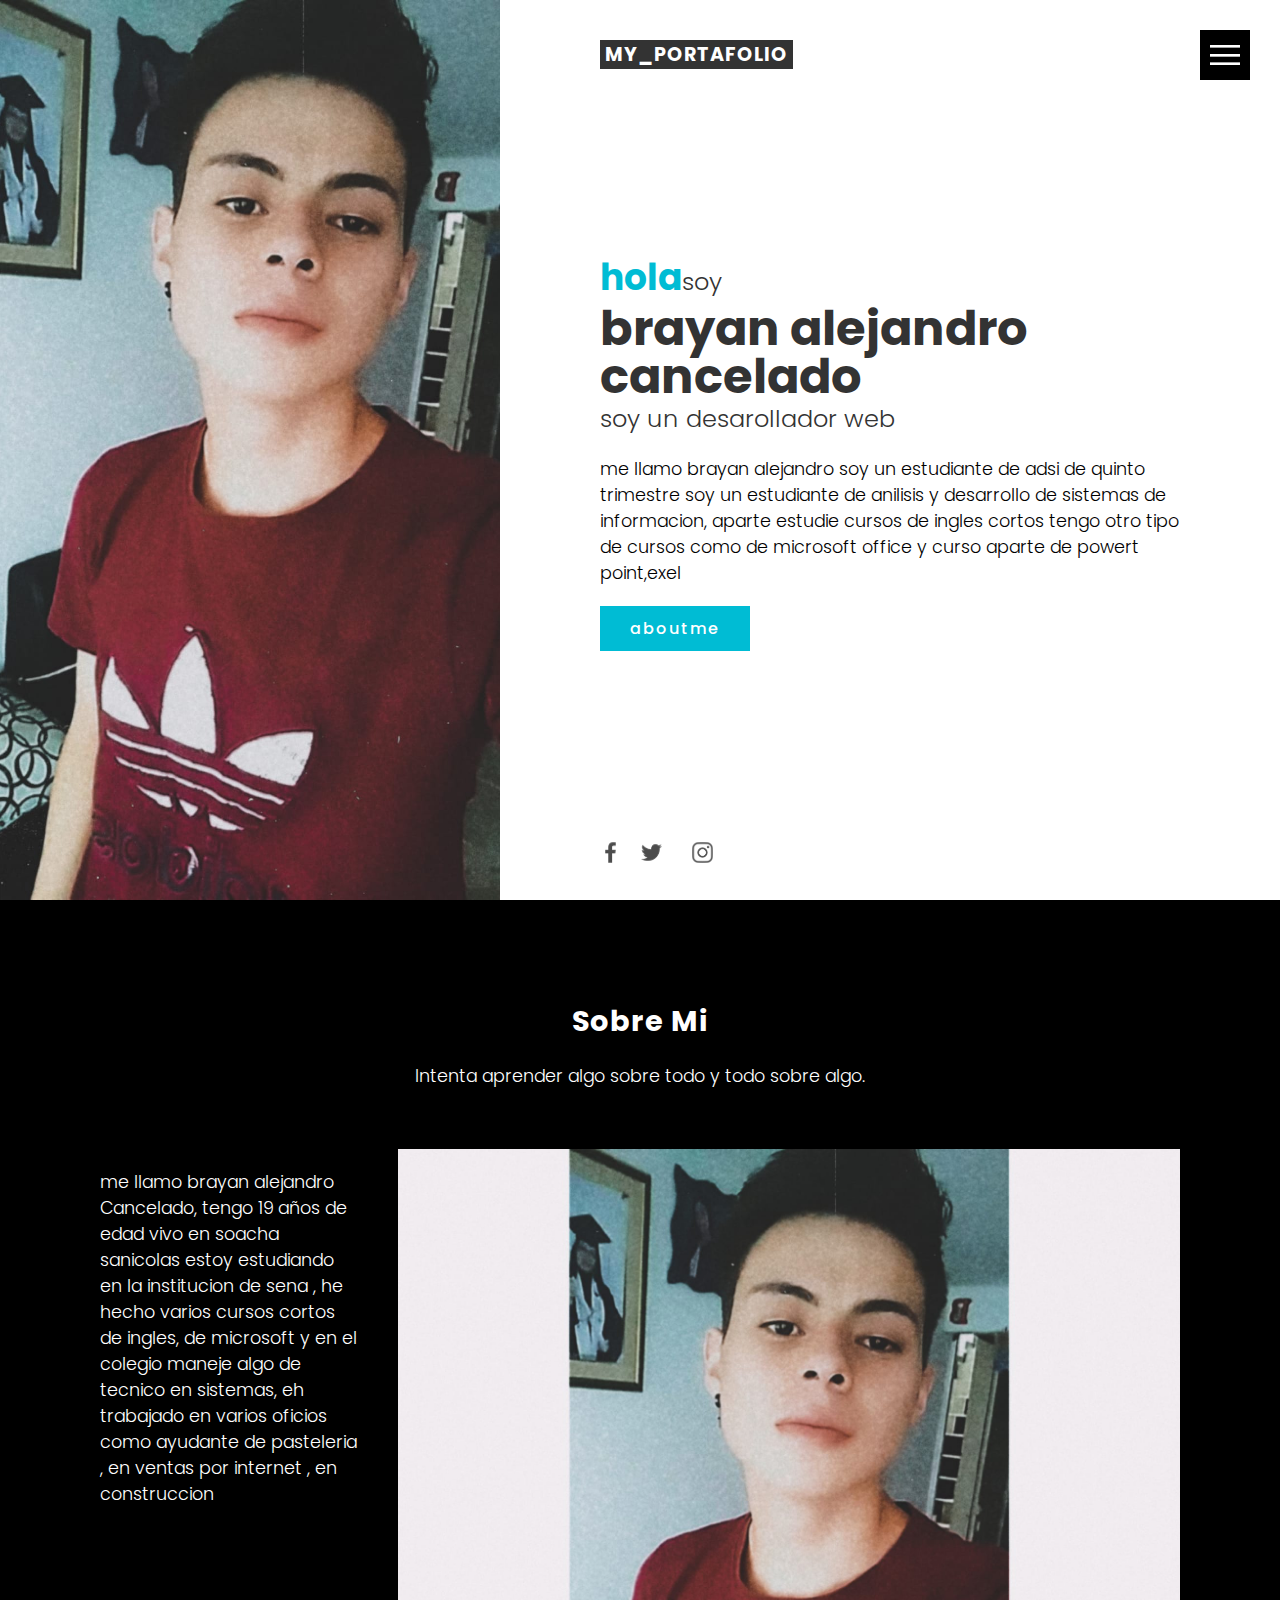
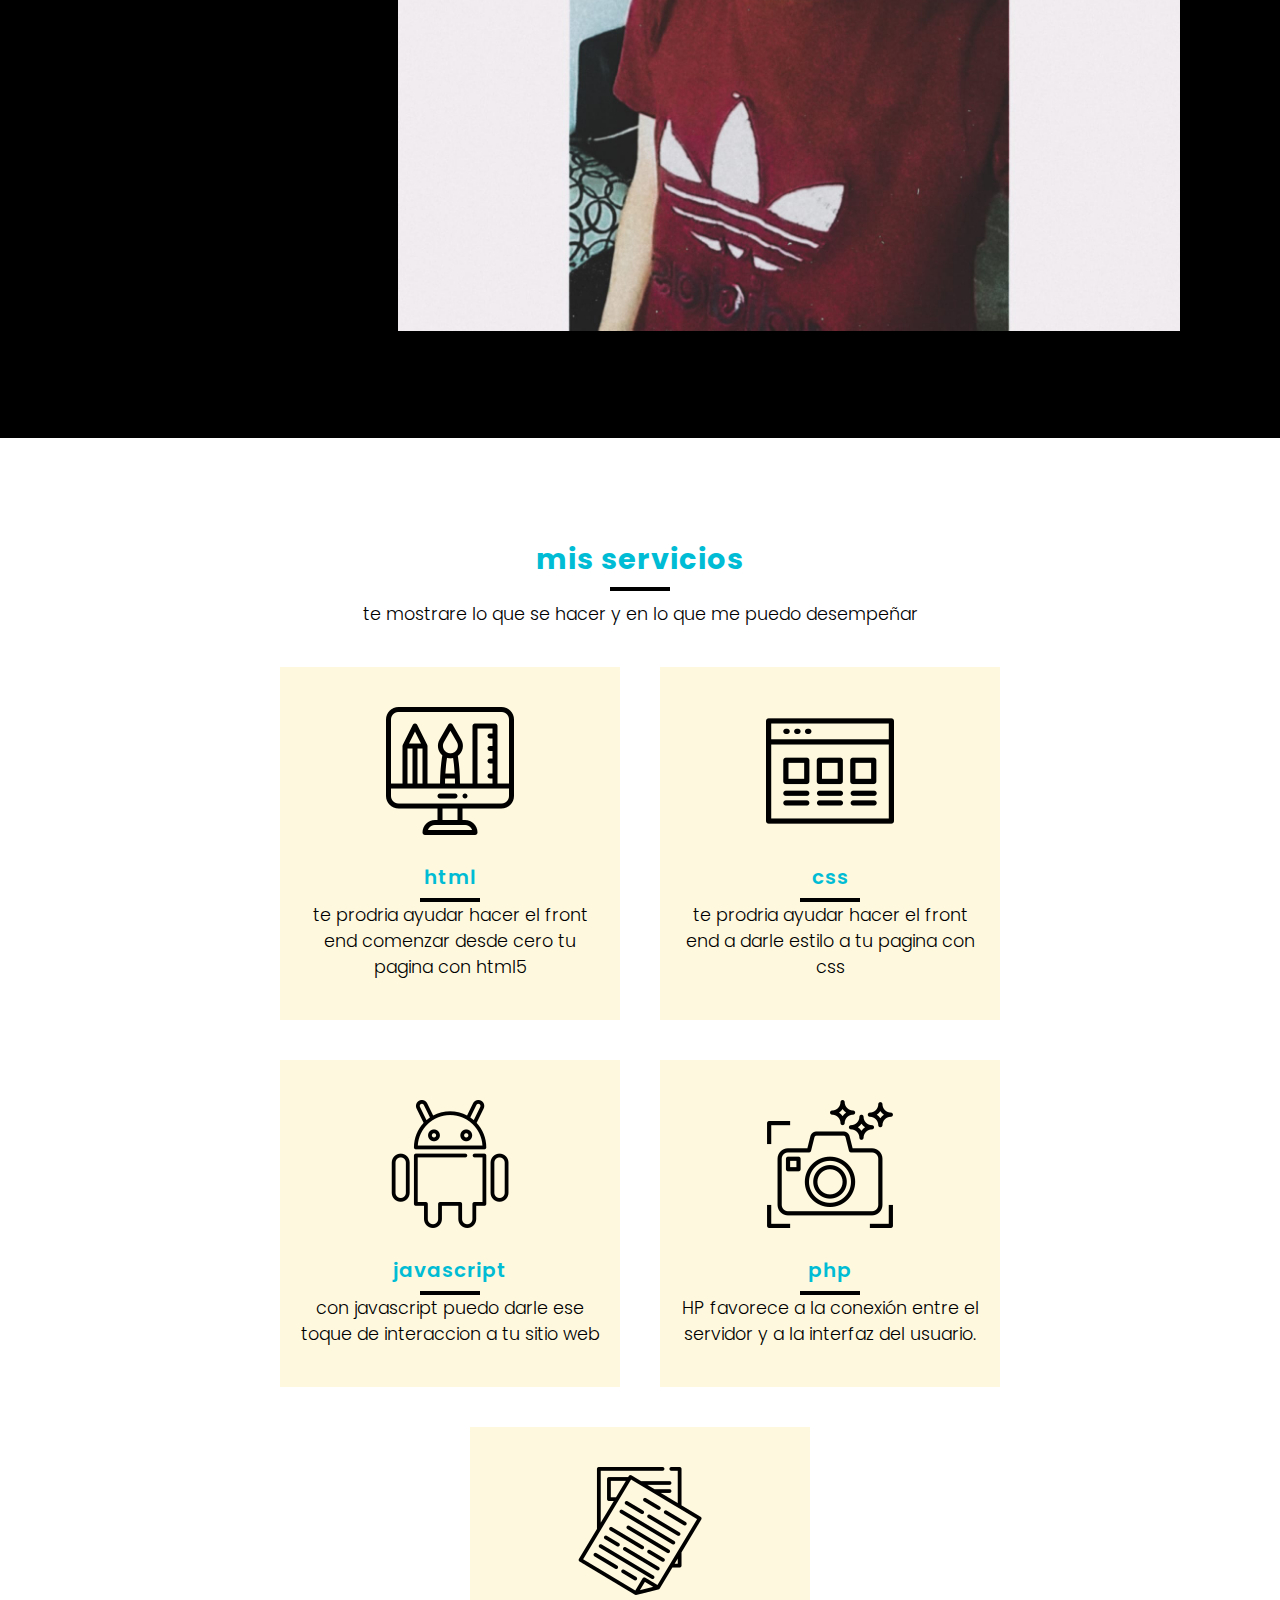
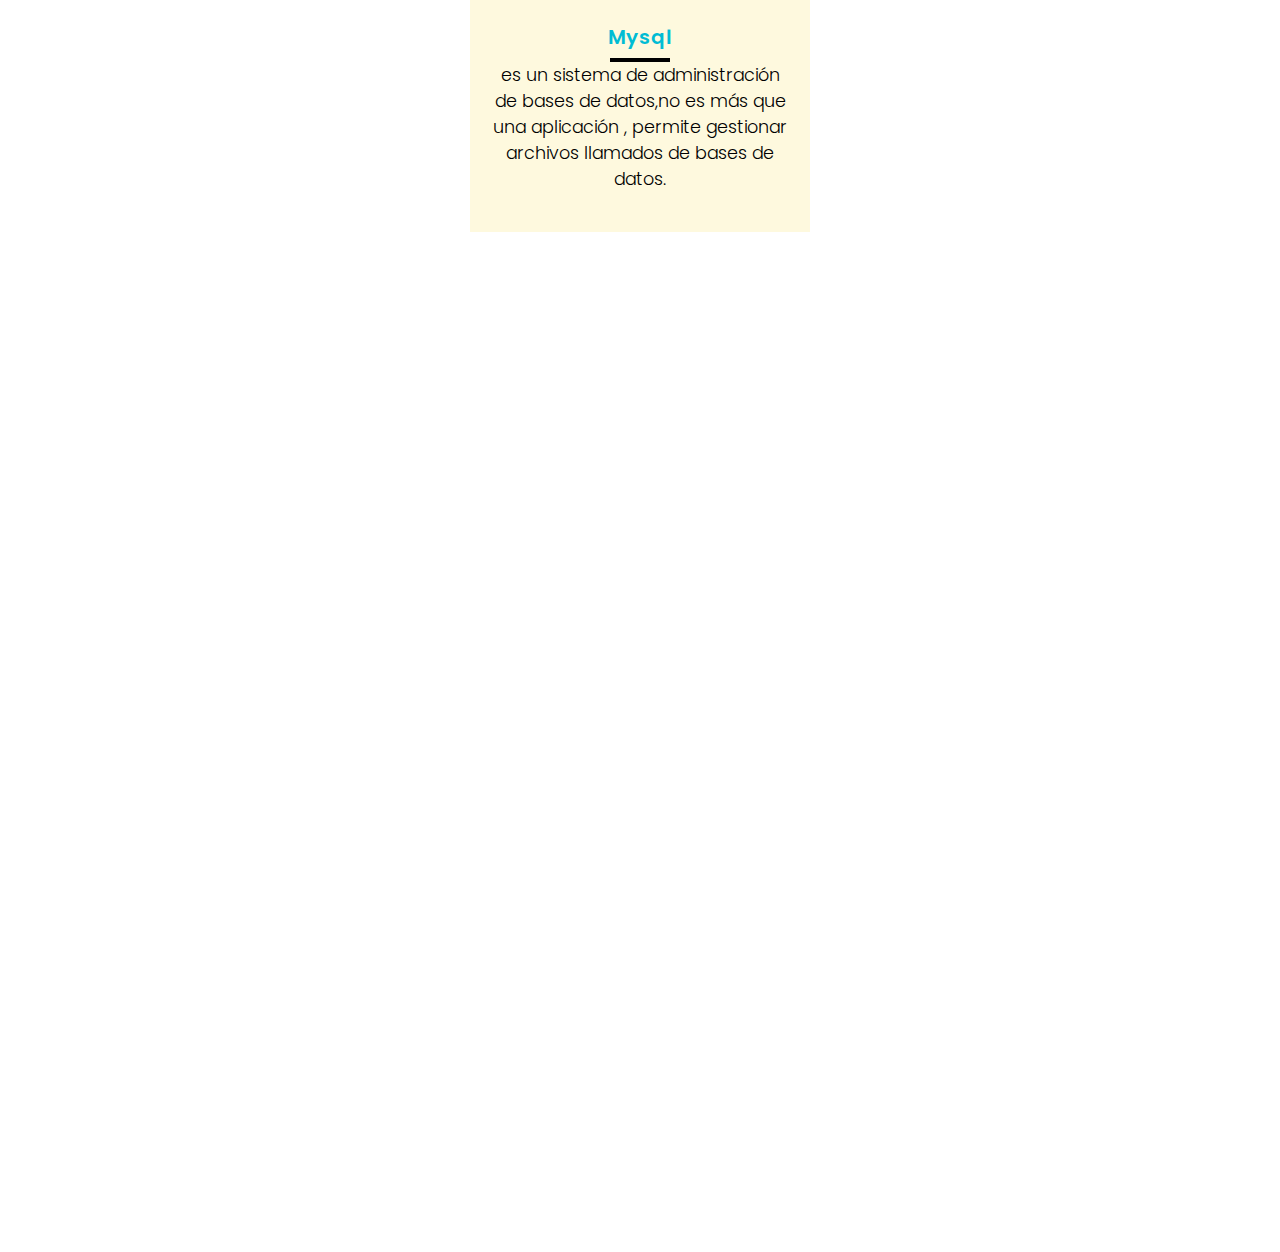
<file: portafolio/index.html>
<!DOCTYPE html>
<html lang="en">
<head>
    <meta charset="UTF-8">
    <meta http-equiv="X-UA-Compatible" content="IE=edge">
    <meta name="viewport" content="width=device-width, initial-scale=1.0">
    <title>portafolio personal</title>
    <link rel="stylesheet" href="style.css">
</head>
<body>
    <div class="toggle" onclick="toggleMenu();"></div>
    <section class="banner" id="home">

        <div class="imgSidebar">
            <img src="bra.jpeg" alt="">
        </div>
       <div class="contentBx">
        <h5 class="logoText">my_portafolio</h5>
        <div>
            <h4><span>hola</span>soy</h4>
            <h2>brayan alejandro cancelado </h2>
            <h4>soy un desarollador web</h4>
            <p>me llamo brayan alejandro soy un estudiante de adsi
            de quinto trimestre soy un estudiante de anilisis y desarrollo de sistemas de informacion,
            aparte estudie cursos de ingles cortos tengo otro tipo de cursos como de microsoft office
            y curso aparte de powert point,exel </p>
            <a href="#" class="btn">aboutme</a>
        </div>
        <ul class="sci">
            <li><a href="#"><img src="facebook.png" alt=""></a></li>
            <li><a href="#"><img src="twitter.png" alt=""></a></li>
            <li><a href="#"><img src="instagram.png" alt=""></a></li>
        </ul>
       </div>
    </section>

    <section class="about" id="sobre mi">
        <div class="title white">
            <h2>Sobre Mi</h2>
            <p>Intenta aprender algo sobre todo y todo sobre algo.</p>
        </div>
        <div class="content">
            <div class="textBx">
                <p>me llamo brayan alejandro Cancelado, tengo 19 años de edad vivo en soacha sanicolas
                    estoy estudiando en la institucion de sena , he hecho varios cursos cortos de ingles,
                    de microsoft y en el colegio maneje algo de tecnico en sistemas,
                     eh trabajado en varios oficios como ayudante de pasteleria , en ventas 
                    por internet , en construccion</p>

            </div>
            <div class="imgBx">
                <img src="bra.jpeg" alt="">
            </div>
        </div>
    </section>
    <section class="services " id="servicios">
        <div class="title ">
            <h2>mis servicios</h2>
            <p>te mostrare lo que se hacer y en lo que me puedo desempeñar</p>
            <div class="content">
                <div class="servicesBx">
                    <img src="icon1.png" alt="">
                    <h2>html</h2>
                    <p>te prodria ayudar hacer el front end comenzar desde cero tu pagina con html5 </p>
                </div>
                <div class="servicesBx">
                    <img src="icon2.png" alt="">
                    <h2>css</h2>
                    <p>te prodria ayudar hacer el front end a darle estilo a tu pagina con css </p>
                </div>
                <div class="servicesBx">
                    <img src="icon3.png" alt="">
                    <h2>javascript</h2>
                    <p>con javascript puedo darle ese toque de interaccion a tu sitio web  </p>
                </div>
                <div class="servicesBx">
                    <img src="icon4.png" alt="">
                    <h2>php</h2>
                    <p>HP favorece a la conexión entre el servidor y a la interfaz del usuario. </p>
                </div>
                <div class="servicesBx">
                    <img src="icon5.png" alt="">
                    <h2>Mysql</h2>
                    <p> es un sistema de administración de bases de datos,no es más que una aplicación ,
                        permite gestionar archivos llamados de bases de datos.</p>
                </div>
                
                
            </div>
        </div>
    </section>

    <section class="work"></section>
    <div class="sidebar">
        <ul class="menu">
            <li><a href="#home" onclick="toggleMenu();">home</a></li>
            <li><a href="#sobre mi" onclick="toggleMenu();">sobre mi</a></li>
            <li><a href="#servicios" onclick="toggleMenu();">servicios</a></li>
            <li><a href="resgistrar/index.php">trabajos</a></li>
            <li><a href="#">manuales</a></li>
            <li><a href="Javascript/javas.html">java</a></li>
            <li><a href="#">contacto</a></li>
        </ul>
    </div>
    
    
    
    
    <script>
        function toggleMenu(){
            const menutoggle= document.querySelector('.toggle')
            const sidebar= document.querySelector('.sidebar')
            menutoggle.classList.toggle('active')
            sidebar.classList.toggle('active')
        }
    </script>
    
</body>
</html>
</file>
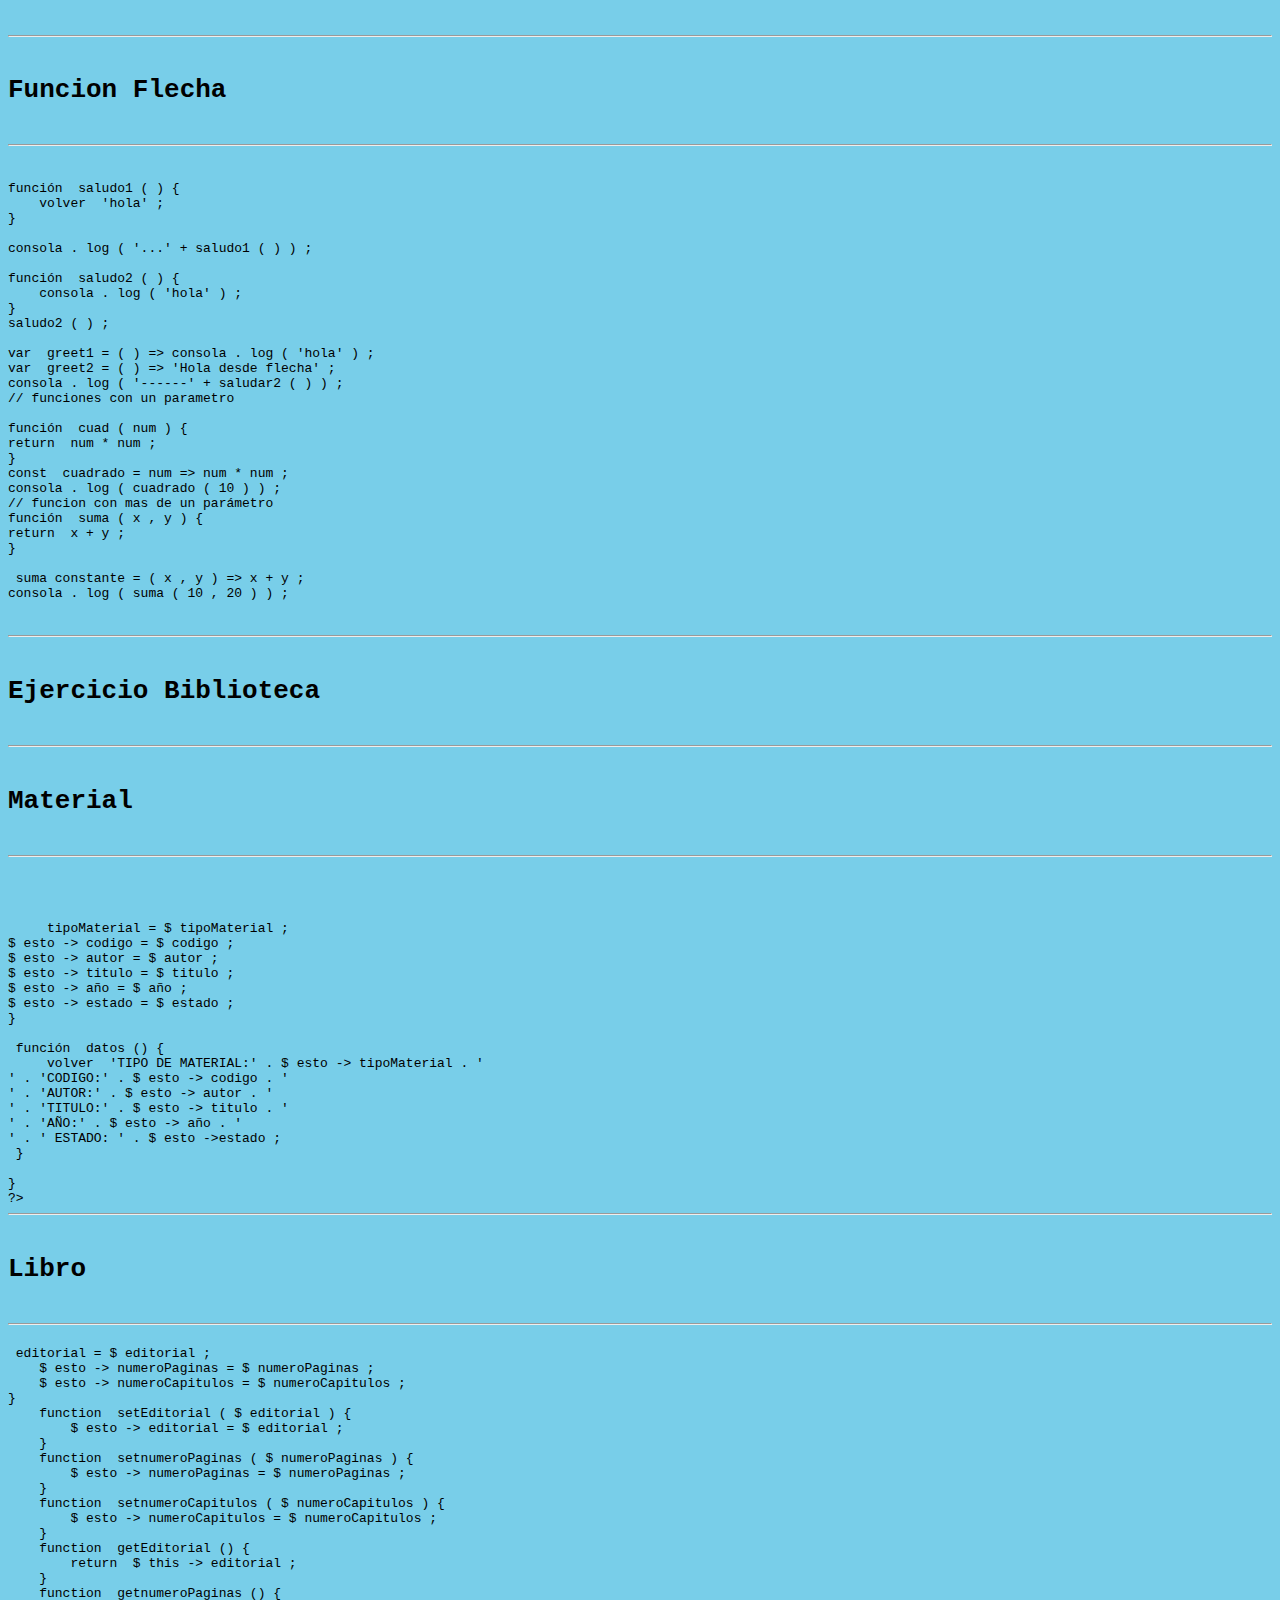
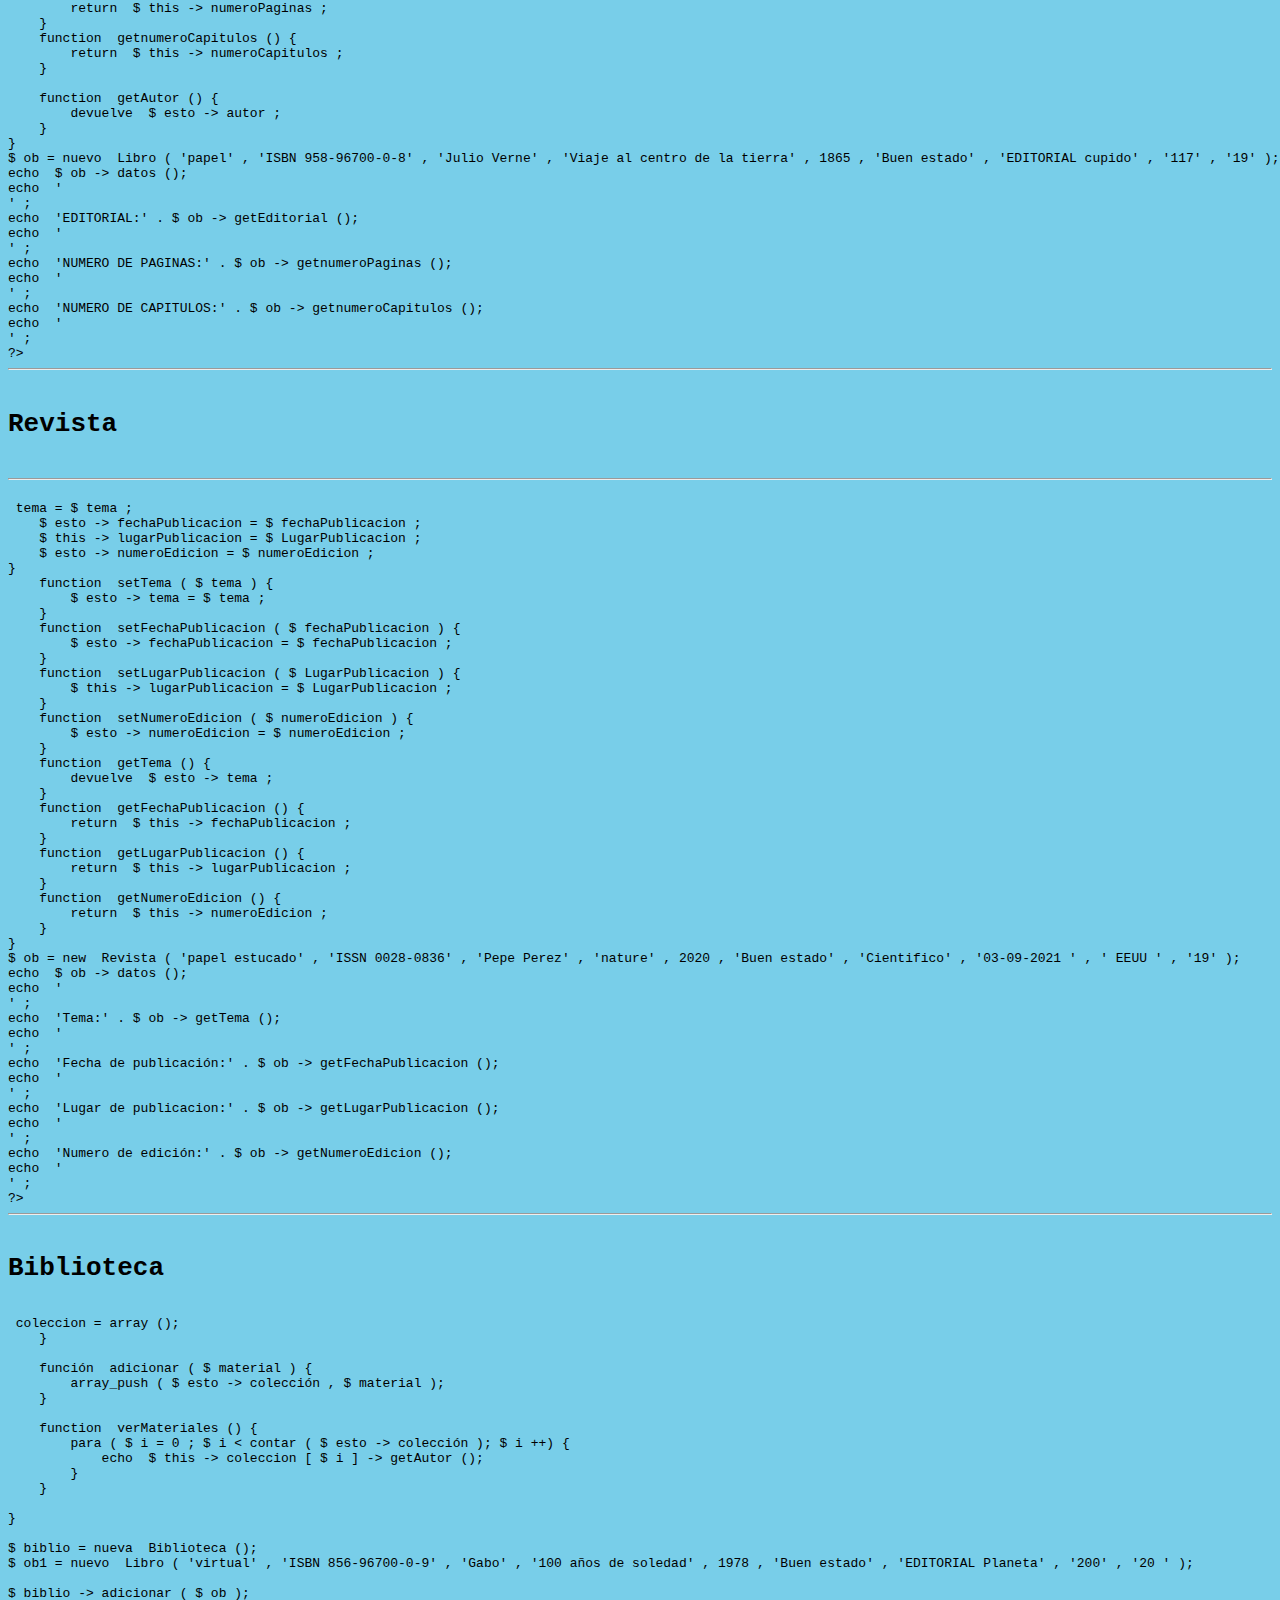
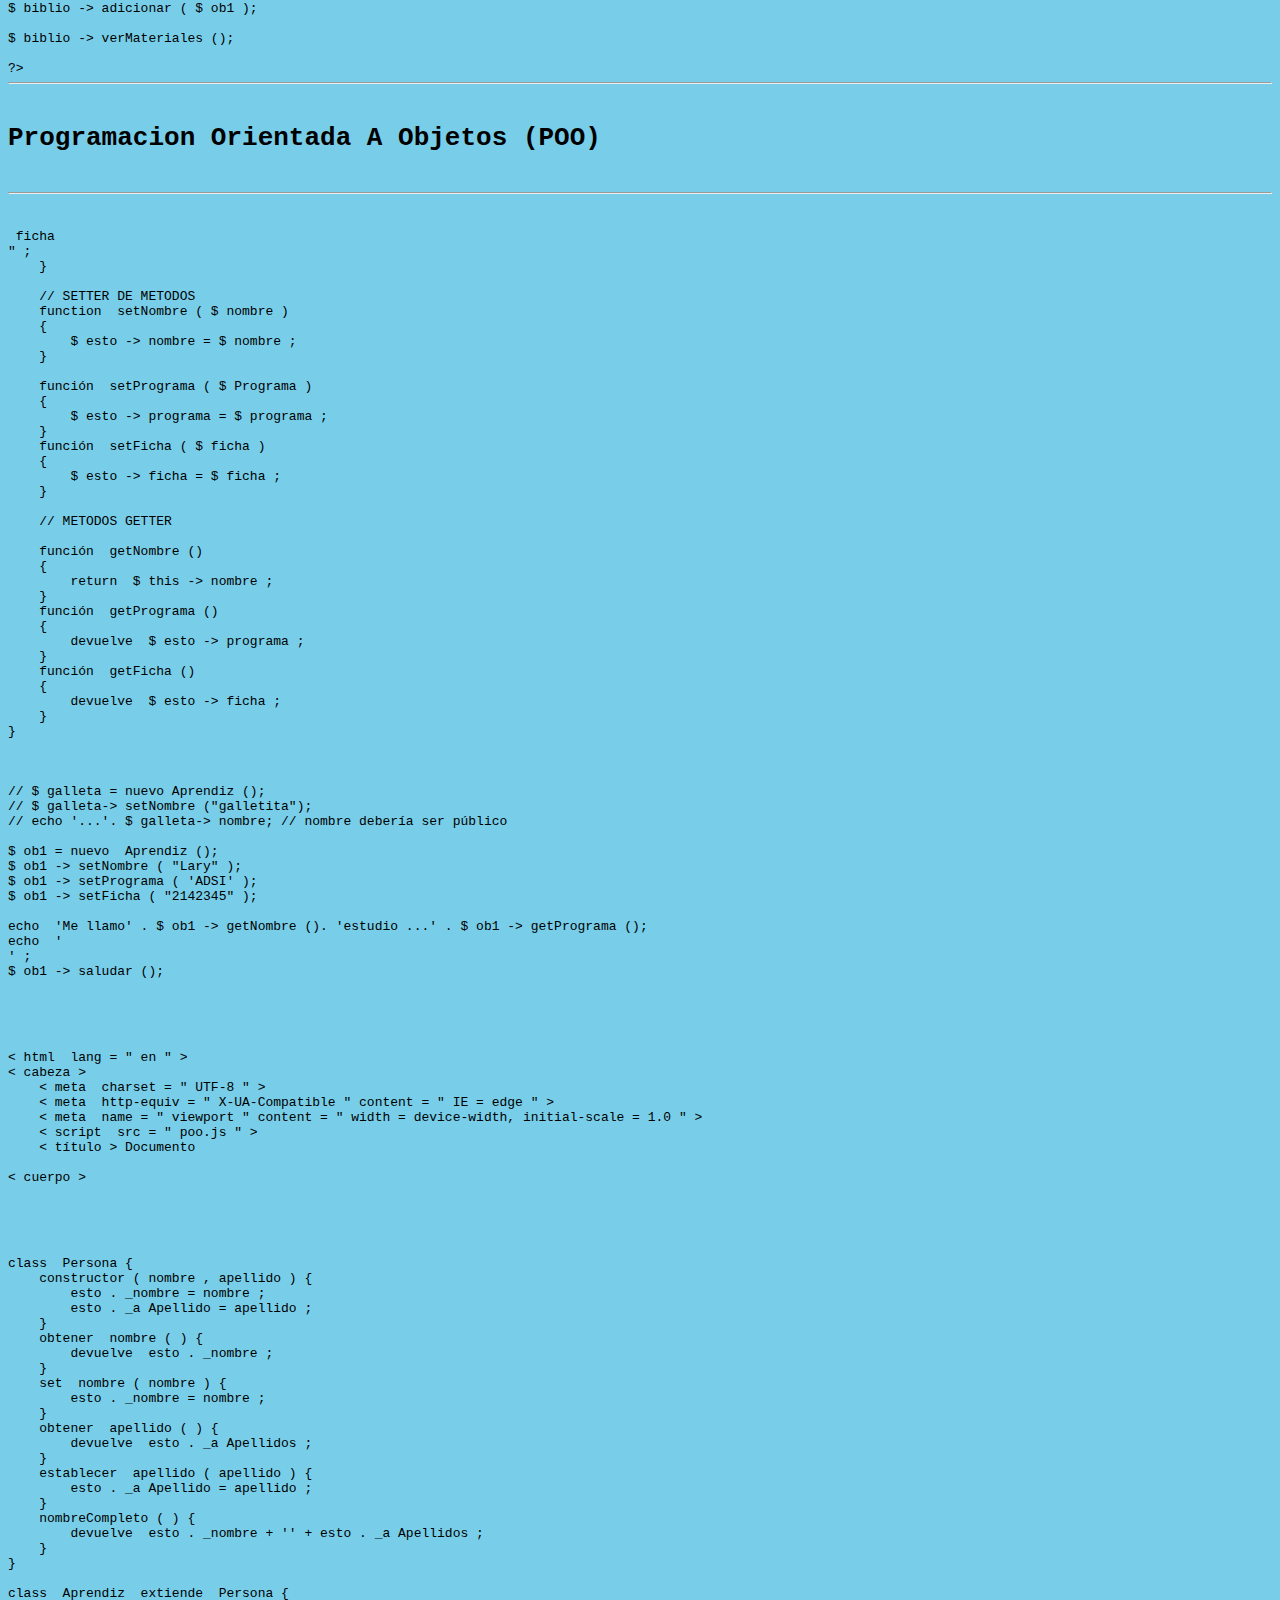
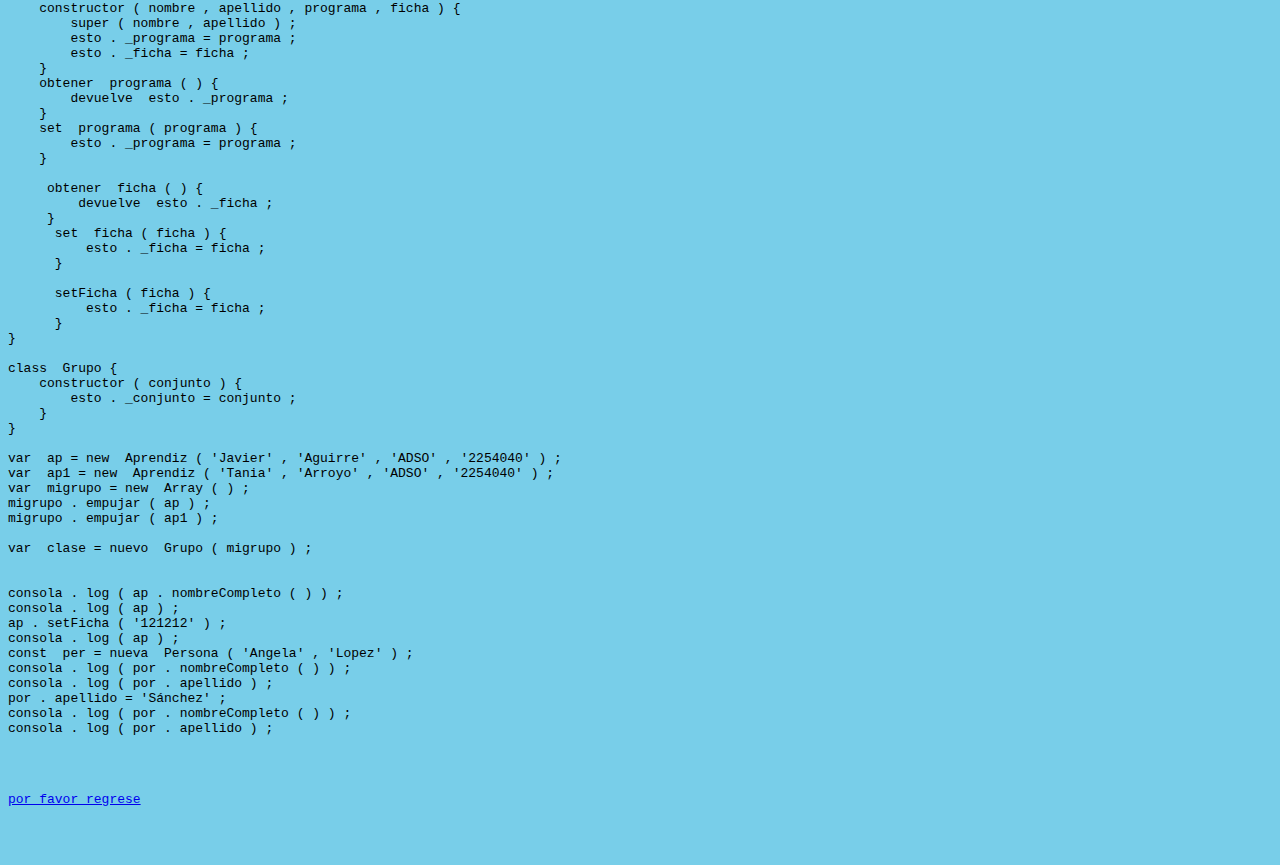
<file: portafolio/Javascript/java E.html>
<!DOCTYPE html>
<html>
<head>
	<link rel="icon" href="imagen/front-end.png">
	<title>Ejercicios</title>
</head>
<body>
	<link rel="stylesheet" type="text/css" href="stilo.css">
    
	<pre>
	<hr>
<h1>Funcion Flecha</h1>
<hr>
<pre>función  saludo1 ( ) {
    volver  'hola' ;
}

consola . log ( '...' + saludo1 ( ) ) ;

función  saludo2 ( ) {
    consola . log ( 'hola' ) ;
}
saludo2 ( ) ;

var  greet1 = ( ) => consola . log ( 'hola' ) ;
var  greet2 = ( ) => 'Hola desde flecha' ;
consola . log ( '------' + saludar2 ( ) ) ;
// funciones con un parametro

función  cuad ( num ) {
return  num * num ;
}
const  cuadrado = num => num * num ;
consola . log ( cuadrado ( 10 ) ) ;
// funcion con mas de un parámetro
función  suma ( x , y ) {
return  x + y ;
}

 suma constante = ( x , y ) => x + y ;
consola . log ( suma ( 10 , 20 ) ) ;</pre>
<hr>
<h1>Ejercicio Biblioteca</h1>
<hr>
<h1>Material</h1>
<hr>
<pre>  
    
    <? php 
class  Material {
protegido  $ tipoMaterial = '' ;
protegido  $ codigo = '' ;
protegido  $ autor = '' ;
protegido  $ titulo = '' ;
protegido  $ año = 0 ;
protegido  $ estado = '' ;

function  __construct ( $ tipoMaterial , $ codigo , $ autor , $ titulo , $ año , $ status ) {
$ esto -> tipoMaterial = $ tipoMaterial ;
$ esto -> codigo = $ codigo ;
$ esto -> autor = $ autor ;
$ esto -> titulo = $ titulo ;
$ esto -> año = $ año ;
$ esto -> estado = $ estado ;
}

 función  datos () {
     volver  'TIPO DE MATERIAL:' . $ esto -> tipoMaterial . '<br>' . 'CODIGO:' . $ esto -> codigo . '<br>' . 'AUTOR:' . $ esto -> autor . '<br>' . 'TITULO:' . $ esto -> titulo . '<br>' . 'AÑO:' . $ esto -> año . '<br>' . ' ESTADO: ' . $ esto ->estado ;
 }

}
?>
<hr>
<h1>Libro</h1>
<hr>
<? php 

incluir ( 'material.php' );

clase  Libro  extiende  Material {
    
      editorial privada $ ;
     private  $ numeroPaginas ;
     private  $ numeroCapitulos ;
        
function  __construct ( $ tipoMaterial , $ codigo , $ autor , $ titulo , $ año , $ status , $ editorial , $ numeroPaginas , $ numeroCapitulos ) {
    parent :: __construct ( $ tipoMaterial , $ codigo , $ autor , $ titulo , $ año , $ status );
    $ esto -> editorial = $ editorial ;
    $ esto -> numeroPaginas = $ numeroPaginas ;
    $ esto -> numeroCapitulos = $ numeroCapitulos ;
}
    function  setEditorial ( $ editorial ) {        
        $ esto -> editorial = $ editorial ;
    }
    function  setnumeroPaginas ( $ numeroPaginas ) {
        $ esto -> numeroPaginas = $ numeroPaginas ;
    }
    function  setnumeroCapitulos ( $ numeroCapitulos ) {
        $ esto -> numeroCapitulos = $ numeroCapitulos ;
    }
    function  getEditorial () {
        return  $ this -> editorial ;
    }
    function  getnumeroPaginas () {
        return  $ this -> numeroPaginas ;
    }
    function  getnumeroCapitulos () {
        return  $ this -> numeroCapitulos ;
    }

    function  getAutor () {
        devuelve  $ esto -> autor ;
    }
}
$ ob = nuevo  Libro ( 'papel' , 'ISBN 958-96700-0-8' , 'Julio Verne' , 'Viaje al centro de la tierra' , 1865 , 'Buen estado' , 'EDITORIAL cupido' , '117' , '19' );
echo  $ ob -> datos ();
echo  '<br>' ;
echo  'EDITORIAL:' . $ ob -> getEditorial ();
echo  '<br>' ;
echo  'NUMERO DE PAGINAS:' . $ ob -> getnumeroPaginas ();
echo  '<br>' ;    
echo  'NUMERO DE CAPITULOS:' . $ ob -> getnumeroCapitulos ();
echo  '<br>' ;
?>
<hr>
<h1>Revista</h1>
<hr>
<? php 
incluir ( 'material.php' );
clase  Revista  extiende  Material {
      tema $ privado ;
     private  $ fechaPublicacion ;
     privado  $ LugarPublicacion ;
     private  $ numeroEdicion ;
        
function  __construct ( $ tipoMaterial , $ codigo , $ autor , $ titulo , $ año , $ status , $ tema , $ fechaPublicacion , $ LugarPublicacion , $ numeroEdicion ) {
    parent :: __construct ( $ tipoMaterial , $ codigo , $ autor , $ titulo , $ año , $ status );
    $ esto -> tema = $ tema ;
    $ esto -> fechaPublicacion = $ fechaPublicacion ;
    $ this -> lugarPublicacion = $ LugarPublicacion ;
    $ esto -> numeroEdicion = $ numeroEdicion ;
}
    function  setTema ( $ tema ) {
        $ esto -> tema = $ tema ;
    }
    function  setFechaPublicacion ( $ fechaPublicacion ) {
        $ esto -> fechaPublicacion = $ fechaPublicacion ;
    }
    function  setLugarPublicacion ( $ LugarPublicacion ) {
        $ this -> lugarPublicacion = $ LugarPublicacion ;
    }
    function  setNumeroEdicion ( $ numeroEdicion ) {
        $ esto -> numeroEdicion = $ numeroEdicion ;
    }
    function  getTema () {
        devuelve  $ esto -> tema ;
    }
    function  getFechaPublicacion () {
        return  $ this -> fechaPublicacion ;
    }
    function  getLugarPublicacion () {
        return  $ this -> lugarPublicacion ;
    }
    function  getNumeroEdicion () {
        return  $ this -> numeroEdicion ;
    }
}
$ ob = new  Revista ( 'papel estucado' , 'ISSN 0028-0836' , 'Pepe Perez' , 'nature' , 2020 , 'Buen estado' , 'Cientifico' , '03-09-2021 ' , ' EEUU ' , '19' );
echo  $ ob -> datos ();
echo  '<br>' ;
echo  'Tema:' . $ ob -> getTema ();
echo  '<br>' ;
echo  'Fecha de publicación:' . $ ob -> getFechaPublicacion ();
echo  '<br>' ;    
echo  'Lugar de publicacion:' . $ ob -> getLugarPublicacion ();
echo  '<br>' ;
echo  'Numero de edición:' . $ ob -> getNumeroEdicion ();
echo  '<br>' ;
?>
<hr>
<h1>Biblioteca</h1>
<? php
incluir ( 'libro.php' );
clase  Biblioteca {
     coleccion $ privada ;    

    función  __construct () {
        $ esto -> coleccion = array ();
    }
    
    función  adicionar ( $ material ) {
        array_push ( $ esto -> colección , $ material );
    }

    function  verMateriales () {
        para ( $ i = 0 ; $ i < contar ( $ esto -> colección ); $ i ++) {
            echo  $ this -> coleccion [ $ i ] -> getAutor ();
        }
    }
    
}

$ biblio = nueva  Biblioteca ();
$ ob1 = nuevo  Libro ( 'virtual' , 'ISBN 856-96700-0-9' , 'Gabo' , '100 años de soledad' , 1978 , 'Buen estado' , 'EDITORIAL Planeta' , '200' , '20 ' );

$ biblio -> adicionar ( $ ob );
$ biblio -> adicionar ( $ ob1 );

$ biblio -> verMateriales ();

?>
<hr>
<h1>Programacion Orientada A Objetos (POO)</h1>
<hr>
<pre><? php
clase  Aprendiz
{
    // atributos
    privado  $ nombre ;
     programa $ privado ;
     ficha $ privada ;
    // metodos
    función  saludar ()
    {
        echo  "Estamos Retomando conceptos de la POO en la ficha $ this-> ficha <br>" ;
    }

    // SETTER DE METODOS
    function  setNombre ( $ nombre )
    {
        $ esto -> nombre = $ nombre ;
    }

    función  setPrograma ( $ Programa )
    {
        $ esto -> programa = $ programa ;
    }
    función  setFicha ( $ ficha )
    {
        $ esto -> ficha = $ ficha ;
    }

    // METODOS GETTER

    función  getNombre ()
    {
        return  $ this -> nombre ;
    }
    función  getPrograma ()
    {
        devuelve  $ esto -> programa ;
    }
    función  getFicha ()
    {
        devuelve  $ esto -> ficha ;
    }
}



// $ galleta = nuevo Aprendiz ();
// $ galleta-> setNombre ("galletita");
// echo '...'. $ galleta-> nombre; // nombre debería ser público

$ ob1 = nuevo  Aprendiz ();
$ ob1 -> setNombre ( "Lary" );
$ ob1 -> setPrograma ( 'ADSI' );
$ ob1 -> setFicha ( "2142345" );

echo  'Me llamo' . $ ob1 -> getNombre (). 'estudio ...' . $ ob1 -> getPrograma ();
echo  '<br>' ;
$ ob1 -> saludar ();</pre>

<pre><! DOCTYPE html >
< html  lang = " en " >
< cabeza >
    < meta  charset = " UTF-8 " >
    < meta  http-equiv = " X-UA-Compatible " content = " IE = edge " >
    < meta  name = " viewport " content = " width = device-width, initial-scale = 1.0 " >
    < script  src = " poo.js " > </ script >
    < título > Documento </ título >
</ cabeza >
< cuerpo >
    
</ cuerpo >
</ html ></pre>
<pre>class  Persona {
    constructor ( nombre , apellido ) {
        esto . _nombre = nombre ;
        esto . _a Apellido = apellido ;
    }
    obtener  nombre ( ) {
        devuelve  esto . _nombre ;
    }
    set  nombre ( nombre ) {
        esto . _nombre = nombre ;
    }
    obtener  apellido ( ) {
        devuelve  esto . _a Apellidos ;
    }
    establecer  apellido ( apellido ) {
        esto . _a Apellido = apellido ;
    }
    nombreCompleto ( ) {
        devuelve  esto . _nombre + '' + esto . _a Apellidos ; 
    }
}

class  Aprendiz  extiende  Persona {
    constructor ( nombre , apellido , programa , ficha ) {
        super ( nombre , apellido ) ;
        esto . _programa = programa ;
        esto . _ficha = ficha ;
    }
    obtener  programa ( ) {
        devuelve  esto . _programa ;
    }
    set  programa ( programa ) {
        esto . _programa = programa ;
    }

     obtener  ficha ( ) {
         devuelve  esto . _ficha ;
     }
      set  ficha ( ficha ) {
          esto . _ficha = ficha ;
      }

      setFicha ( ficha ) {
          esto . _ficha = ficha ;
      }
}

class  Grupo {
    constructor ( conjunto ) {
        esto . _conjunto = conjunto ;
    }
}

var  ap = new  Aprendiz ( 'Javier' , 'Aguirre' , 'ADSO' , '2254040' ) ;
var  ap1 = new  Aprendiz ( 'Tania' , 'Arroyo' , 'ADSO' , '2254040' ) ;
var  migrupo = new  Array ( ) ;
migrupo . empujar ( ap ) ;
migrupo . empujar ( ap1 ) ;

var  clase = nuevo  Grupo ( migrupo ) ;


consola . log ( ap . nombreCompleto ( ) ) ;
consola . log ( ap ) ;
ap . setFicha ( '121212' ) ;
consola . log ( ap ) ;
const  per = nueva  Persona ( 'Angela' , 'Lopez' ) ;
consola . log ( por . nombreCompleto ( ) ) ;
consola . log ( por . apellido ) ;
por . apellido = 'Sánchez' ;
consola . log ( por . nombreCompleto ( ) ) ;
consola . log ( por . apellido ) ;</pre>
</pre>
<a href="../index.html">por favor regrese</a>
</body>
</html>
</file>
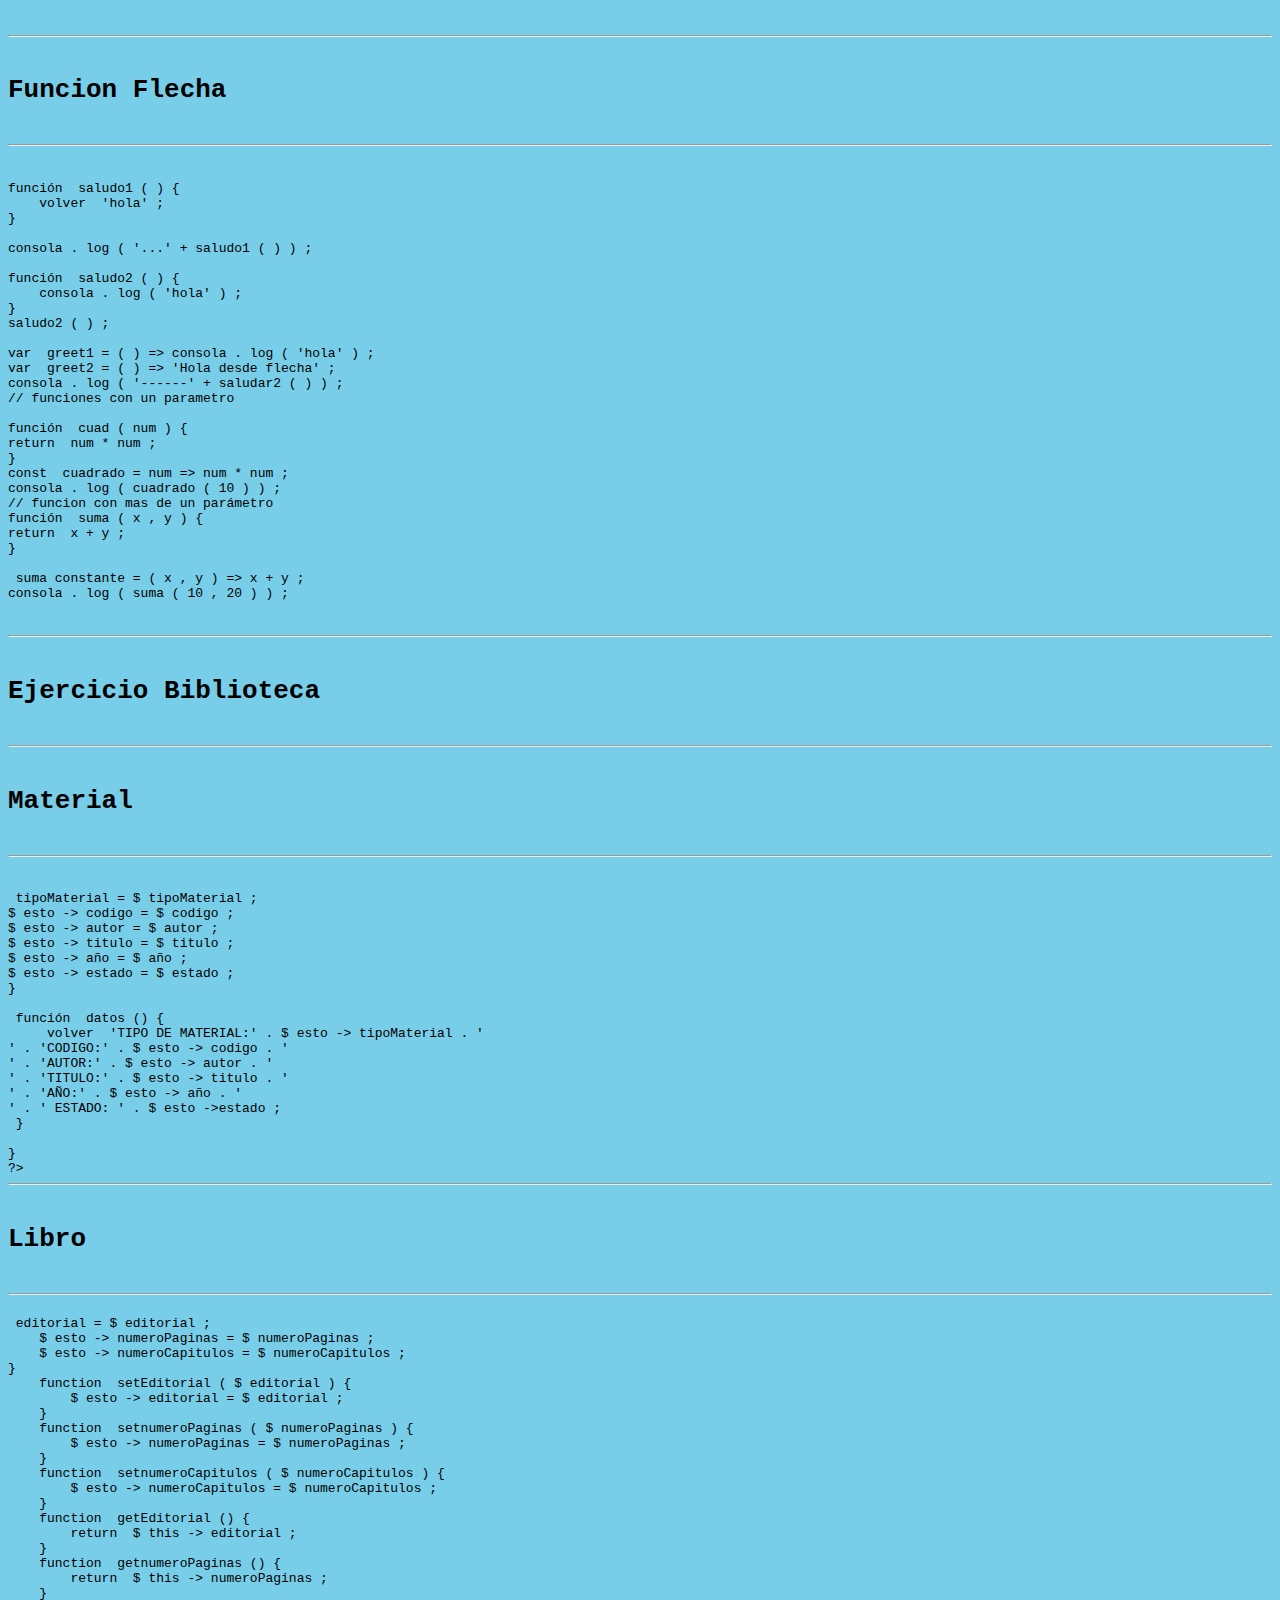
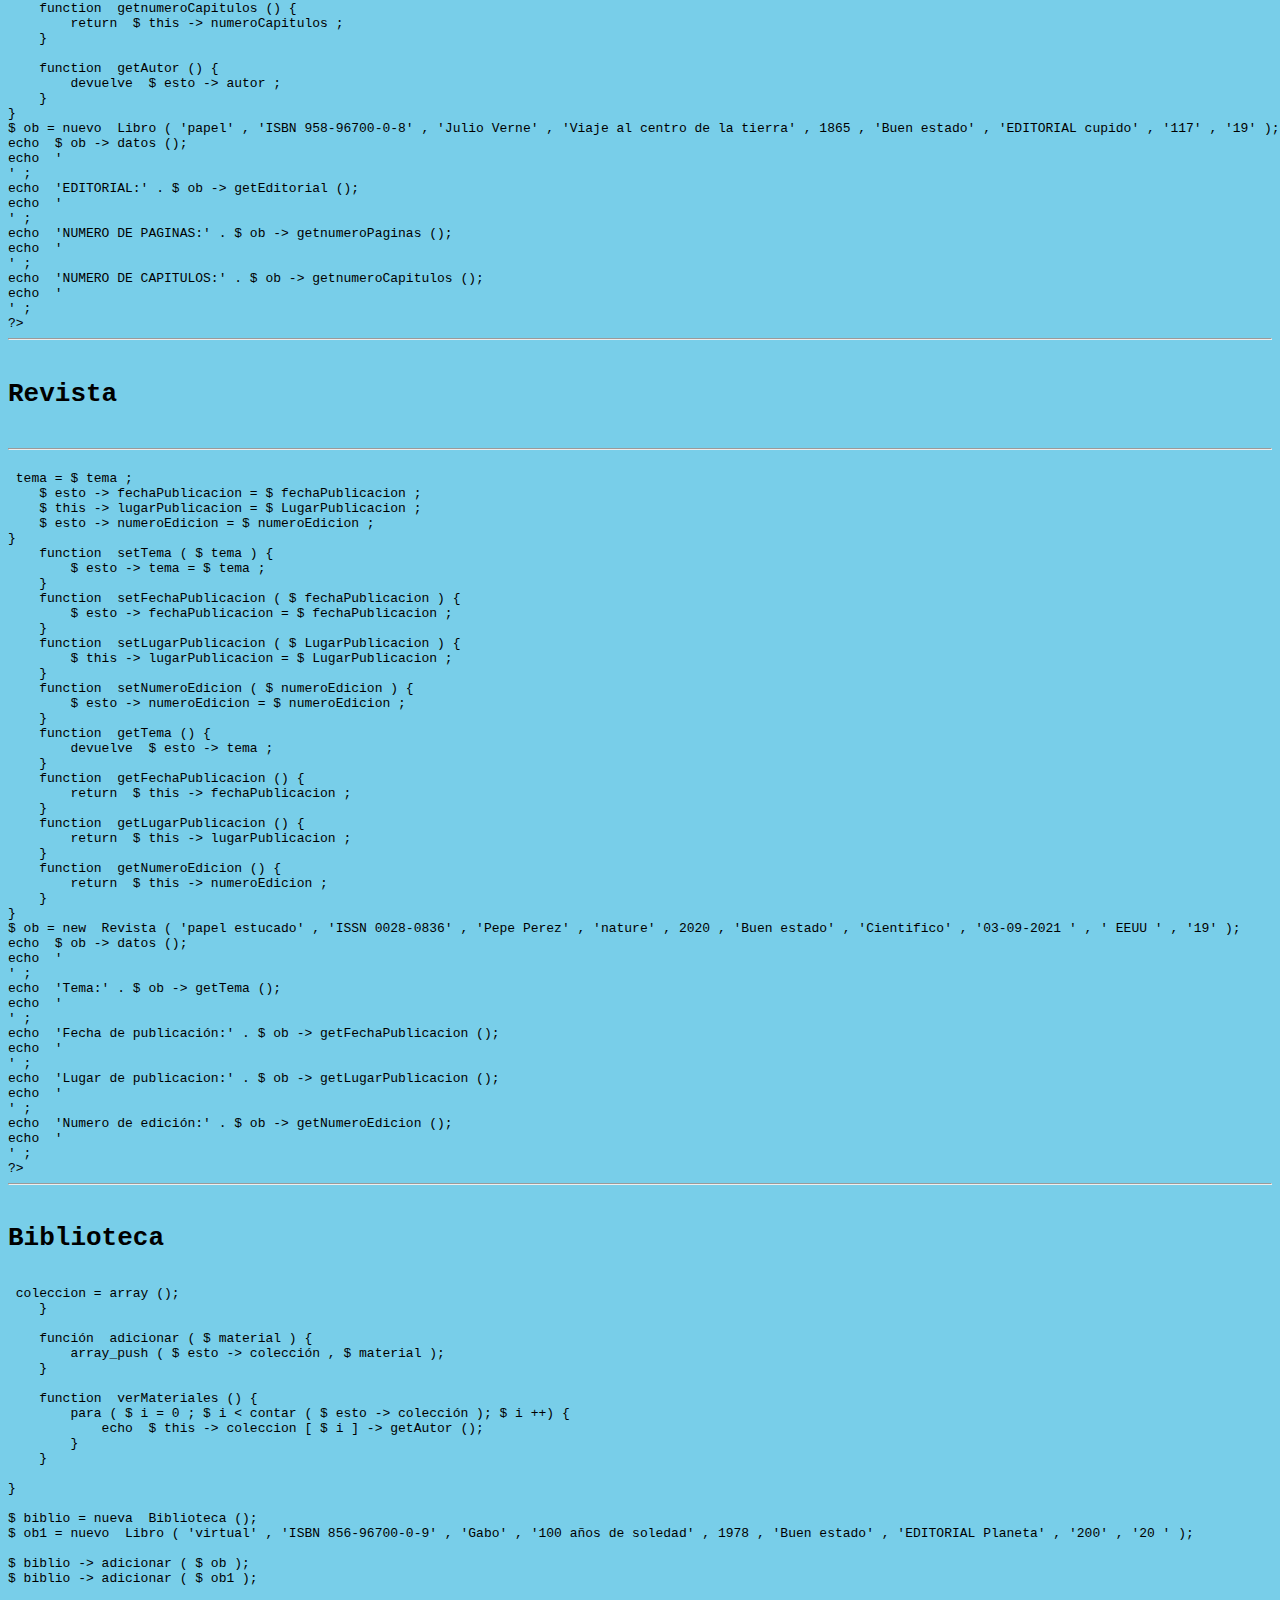
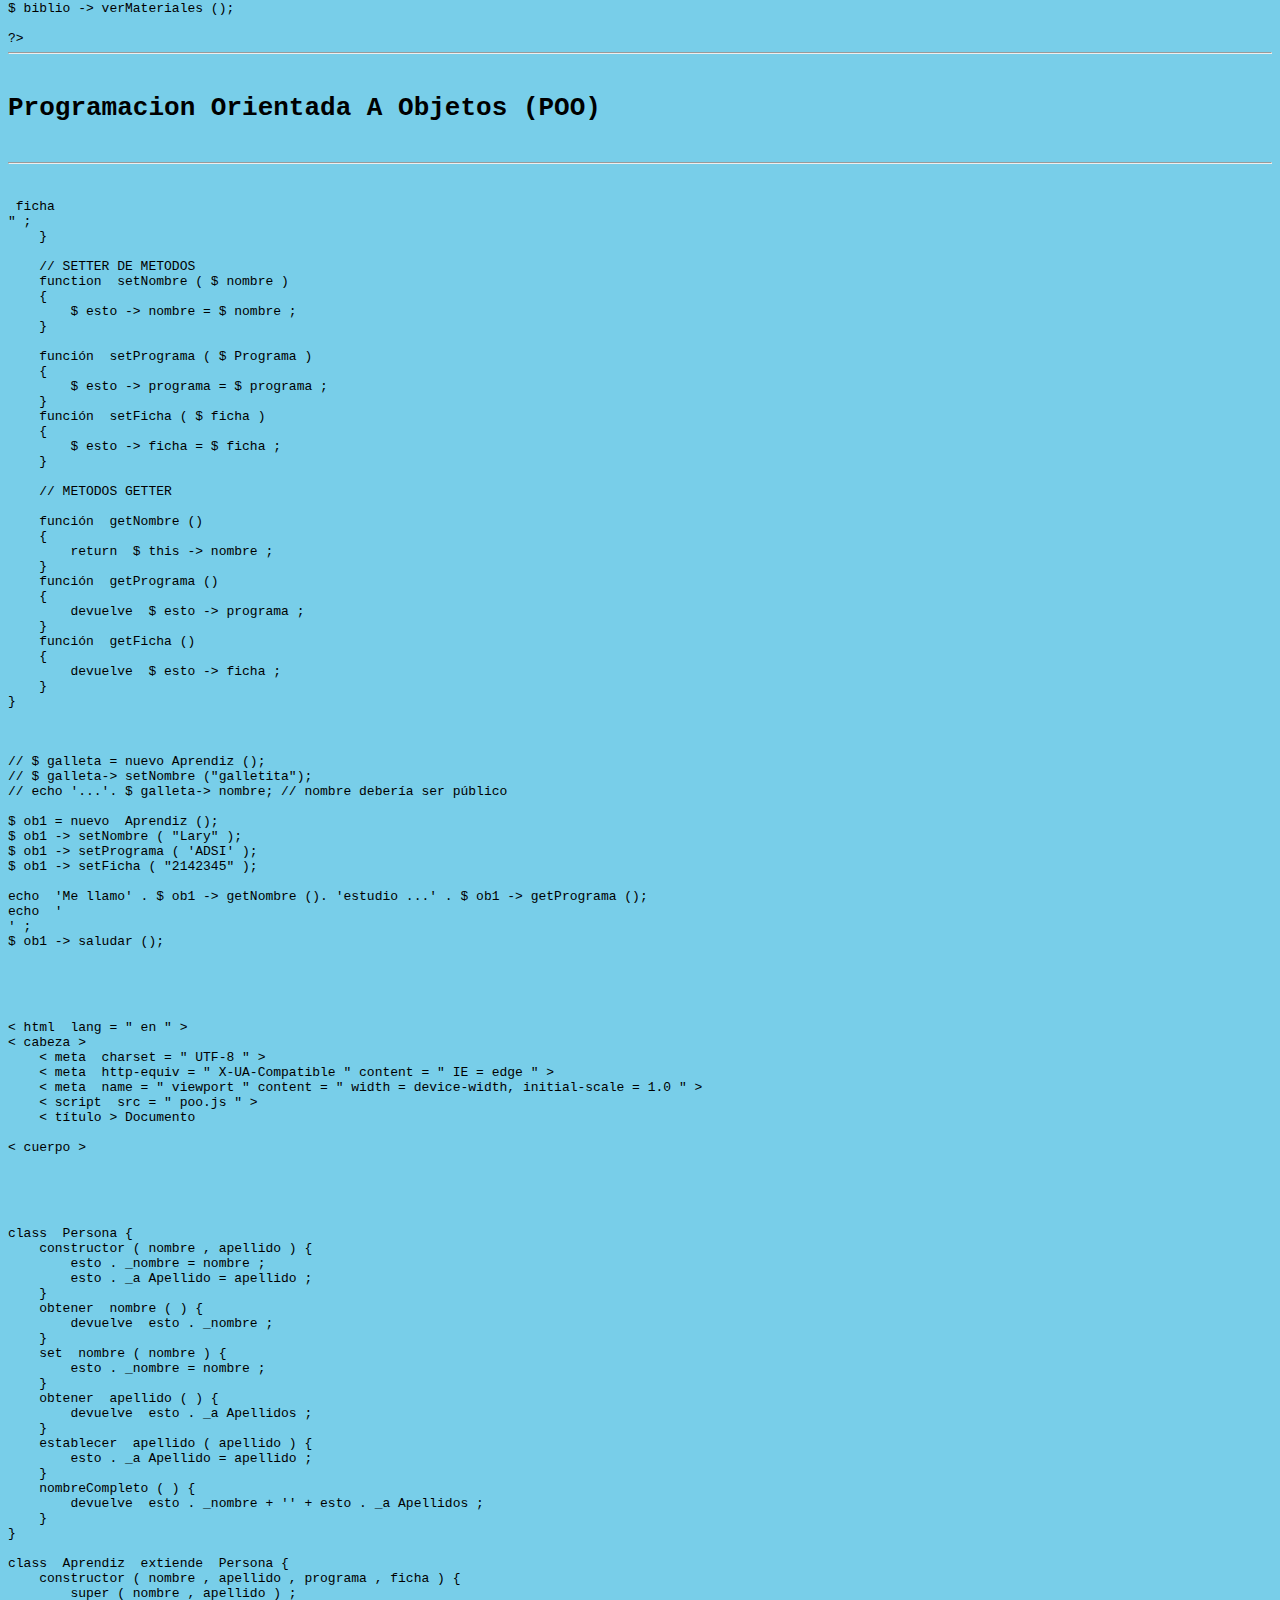
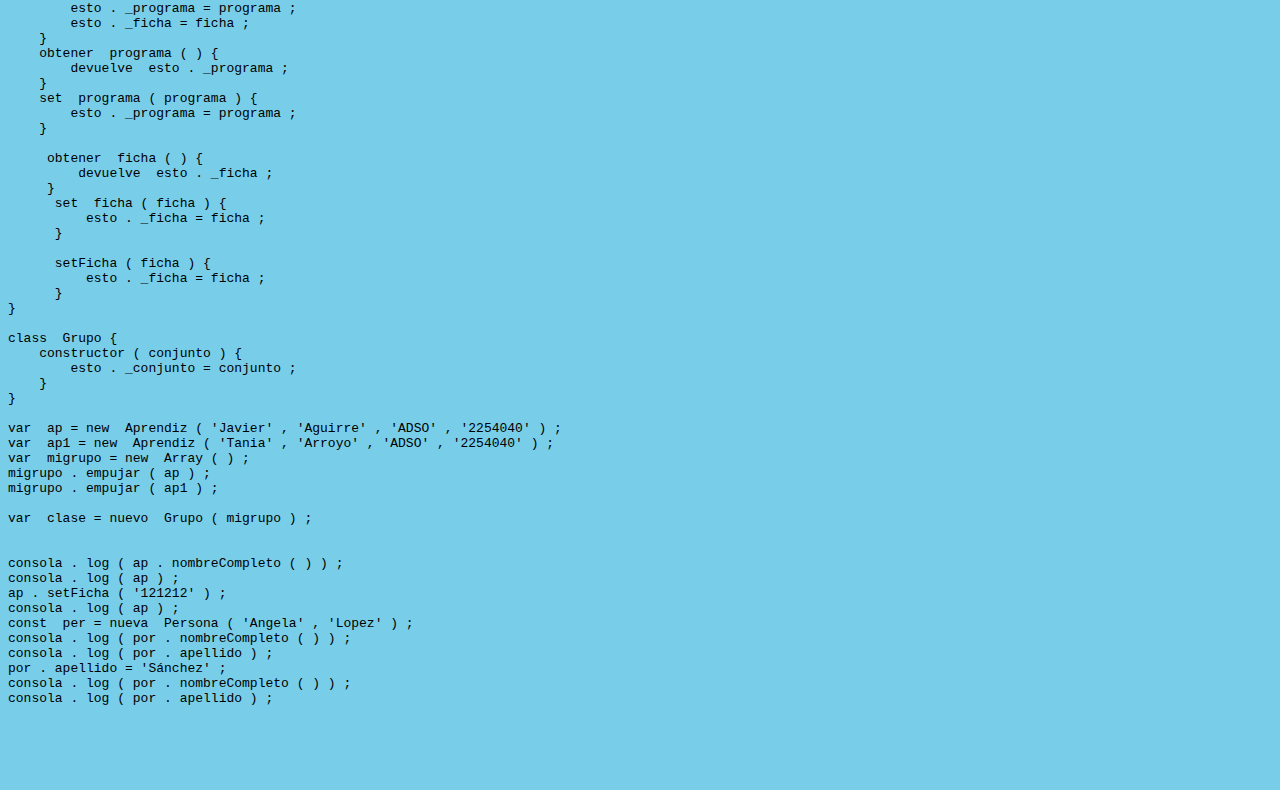
<file: portafolio/Javascript/javas.html>
<!DOCTYPE html>
<html>
<head>
	<link rel="icon" href="imagen/front-end.png">
	<title>Ejercicios</title>
</head>
<body>
	<link rel="stylesheet" type="text/css" href="stilo.css">
	<pre>
	<hr>
<h1>Funcion Flecha</h1>
<hr>
<pre>función  saludo1 ( ) {
    volver  'hola' ;
}

consola . log ( '...' + saludo1 ( ) ) ;

función  saludo2 ( ) {
    consola . log ( 'hola' ) ;
}
saludo2 ( ) ;

var  greet1 = ( ) => consola . log ( 'hola' ) ;
var  greet2 = ( ) => 'Hola desde flecha' ;
consola . log ( '------' + saludar2 ( ) ) ;
// funciones con un parametro

función  cuad ( num ) {
return  num * num ;
}
const  cuadrado = num => num * num ;
consola . log ( cuadrado ( 10 ) ) ;
// funcion con mas de un parámetro
función  suma ( x , y ) {
return  x + y ;
}

 suma constante = ( x , y ) => x + y ;
consola . log ( suma ( 10 , 20 ) ) ;</pre>
<hr>
<h1>Ejercicio Biblioteca</h1>
<hr>
<h1>Material</h1>
<hr>
<pre><? php 
class  Material {
protegido  $ tipoMaterial = '' ;
protegido  $ codigo = '' ;
protegido  $ autor = '' ;
protegido  $ titulo = '' ;
protegido  $ año = 0 ;
protegido  $ estado = '' ;

function  __construct ( $ tipoMaterial , $ codigo , $ autor , $ titulo , $ año , $ status ) {
$ esto -> tipoMaterial = $ tipoMaterial ;
$ esto -> codigo = $ codigo ;
$ esto -> autor = $ autor ;
$ esto -> titulo = $ titulo ;
$ esto -> año = $ año ;
$ esto -> estado = $ estado ;
}

 función  datos () {
     volver  'TIPO DE MATERIAL:' . $ esto -> tipoMaterial . '<br>' . 'CODIGO:' . $ esto -> codigo . '<br>' . 'AUTOR:' . $ esto -> autor . '<br>' . 'TITULO:' . $ esto -> titulo . '<br>' . 'AÑO:' . $ esto -> año . '<br>' . ' ESTADO: ' . $ esto ->estado ;
 }

}
?>
<hr>
<h1>Libro</h1>
<hr>
<? php 

incluir ( 'material.php' );

clase  Libro  extiende  Material {
    
      editorial privada $ ;
     private  $ numeroPaginas ;
     private  $ numeroCapitulos ;
        
function  __construct ( $ tipoMaterial , $ codigo , $ autor , $ titulo , $ año , $ status , $ editorial , $ numeroPaginas , $ numeroCapitulos ) {
    parent :: __construct ( $ tipoMaterial , $ codigo , $ autor , $ titulo , $ año , $ status );
    $ esto -> editorial = $ editorial ;
    $ esto -> numeroPaginas = $ numeroPaginas ;
    $ esto -> numeroCapitulos = $ numeroCapitulos ;
}
    function  setEditorial ( $ editorial ) {        
        $ esto -> editorial = $ editorial ;
    }
    function  setnumeroPaginas ( $ numeroPaginas ) {
        $ esto -> numeroPaginas = $ numeroPaginas ;
    }
    function  setnumeroCapitulos ( $ numeroCapitulos ) {
        $ esto -> numeroCapitulos = $ numeroCapitulos ;
    }
    function  getEditorial () {
        return  $ this -> editorial ;
    }
    function  getnumeroPaginas () {
        return  $ this -> numeroPaginas ;
    }
    function  getnumeroCapitulos () {
        return  $ this -> numeroCapitulos ;
    }

    function  getAutor () {
        devuelve  $ esto -> autor ;
    }
}
$ ob = nuevo  Libro ( 'papel' , 'ISBN 958-96700-0-8' , 'Julio Verne' , 'Viaje al centro de la tierra' , 1865 , 'Buen estado' , 'EDITORIAL cupido' , '117' , '19' );
echo  $ ob -> datos ();
echo  '<br>' ;
echo  'EDITORIAL:' . $ ob -> getEditorial ();
echo  '<br>' ;
echo  'NUMERO DE PAGINAS:' . $ ob -> getnumeroPaginas ();
echo  '<br>' ;    
echo  'NUMERO DE CAPITULOS:' . $ ob -> getnumeroCapitulos ();
echo  '<br>' ;
?>
<hr>
<h1>Revista</h1>
<hr>
<? php 
incluir ( 'material.php' );
clase  Revista  extiende  Material {
      tema $ privado ;
     private  $ fechaPublicacion ;
     privado  $ LugarPublicacion ;
     private  $ numeroEdicion ;
        
function  __construct ( $ tipoMaterial , $ codigo , $ autor , $ titulo , $ año , $ status , $ tema , $ fechaPublicacion , $ LugarPublicacion , $ numeroEdicion ) {
    parent :: __construct ( $ tipoMaterial , $ codigo , $ autor , $ titulo , $ año , $ status );
    $ esto -> tema = $ tema ;
    $ esto -> fechaPublicacion = $ fechaPublicacion ;
    $ this -> lugarPublicacion = $ LugarPublicacion ;
    $ esto -> numeroEdicion = $ numeroEdicion ;
}
    function  setTema ( $ tema ) {
        $ esto -> tema = $ tema ;
    }
    function  setFechaPublicacion ( $ fechaPublicacion ) {
        $ esto -> fechaPublicacion = $ fechaPublicacion ;
    }
    function  setLugarPublicacion ( $ LugarPublicacion ) {
        $ this -> lugarPublicacion = $ LugarPublicacion ;
    }
    function  setNumeroEdicion ( $ numeroEdicion ) {
        $ esto -> numeroEdicion = $ numeroEdicion ;
    }
    function  getTema () {
        devuelve  $ esto -> tema ;
    }
    function  getFechaPublicacion () {
        return  $ this -> fechaPublicacion ;
    }
    function  getLugarPublicacion () {
        return  $ this -> lugarPublicacion ;
    }
    function  getNumeroEdicion () {
        return  $ this -> numeroEdicion ;
    }
}
$ ob = new  Revista ( 'papel estucado' , 'ISSN 0028-0836' , 'Pepe Perez' , 'nature' , 2020 , 'Buen estado' , 'Cientifico' , '03-09-2021 ' , ' EEUU ' , '19' );
echo  $ ob -> datos ();
echo  '<br>' ;
echo  'Tema:' . $ ob -> getTema ();
echo  '<br>' ;
echo  'Fecha de publicación:' . $ ob -> getFechaPublicacion ();
echo  '<br>' ;    
echo  'Lugar de publicacion:' . $ ob -> getLugarPublicacion ();
echo  '<br>' ;
echo  'Numero de edición:' . $ ob -> getNumeroEdicion ();
echo  '<br>' ;
?>
<hr>
<h1>Biblioteca</h1>
<? php
incluir ( 'libro.php' );
clase  Biblioteca {
     coleccion $ privada ;    

    función  __construct () {
        $ esto -> coleccion = array ();
    }
    
    función  adicionar ( $ material ) {
        array_push ( $ esto -> colección , $ material );
    }

    function  verMateriales () {
        para ( $ i = 0 ; $ i < contar ( $ esto -> colección ); $ i ++) {
            echo  $ this -> coleccion [ $ i ] -> getAutor ();
        }
    }
    
}

$ biblio = nueva  Biblioteca ();
$ ob1 = nuevo  Libro ( 'virtual' , 'ISBN 856-96700-0-9' , 'Gabo' , '100 años de soledad' , 1978 , 'Buen estado' , 'EDITORIAL Planeta' , '200' , '20 ' );

$ biblio -> adicionar ( $ ob );
$ biblio -> adicionar ( $ ob1 );

$ biblio -> verMateriales ();

?>
<hr>
<h1>Programacion Orientada A Objetos (POO)</h1>
<hr>
<pre><? php
clase  Aprendiz
{
    // atributos
    privado  $ nombre ;
     programa $ privado ;
     ficha $ privada ;
    // metodos
    función  saludar ()
    {
        echo  "Estamos Retomando conceptos de la POO en la ficha $ this-> ficha <br>" ;
    }

    // SETTER DE METODOS
    function  setNombre ( $ nombre )
    {
        $ esto -> nombre = $ nombre ;
    }

    función  setPrograma ( $ Programa )
    {
        $ esto -> programa = $ programa ;
    }
    función  setFicha ( $ ficha )
    {
        $ esto -> ficha = $ ficha ;
    }

    // METODOS GETTER

    función  getNombre ()
    {
        return  $ this -> nombre ;
    }
    función  getPrograma ()
    {
        devuelve  $ esto -> programa ;
    }
    función  getFicha ()
    {
        devuelve  $ esto -> ficha ;
    }
}



// $ galleta = nuevo Aprendiz ();
// $ galleta-> setNombre ("galletita");
// echo '...'. $ galleta-> nombre; // nombre debería ser público

$ ob1 = nuevo  Aprendiz ();
$ ob1 -> setNombre ( "Lary" );
$ ob1 -> setPrograma ( 'ADSI' );
$ ob1 -> setFicha ( "2142345" );

echo  'Me llamo' . $ ob1 -> getNombre (). 'estudio ...' . $ ob1 -> getPrograma ();
echo  '<br>' ;
$ ob1 -> saludar ();</pre>

<pre><! DOCTYPE html >
< html  lang = " en " >
< cabeza >
    < meta  charset = " UTF-8 " >
    < meta  http-equiv = " X-UA-Compatible " content = " IE = edge " >
    < meta  name = " viewport " content = " width = device-width, initial-scale = 1.0 " >
    < script  src = " poo.js " > </ script >
    < título > Documento </ título >
</ cabeza >
< cuerpo >
    
</ cuerpo >
</ html ></pre>
<pre>class  Persona {
    constructor ( nombre , apellido ) {
        esto . _nombre = nombre ;
        esto . _a Apellido = apellido ;
    }
    obtener  nombre ( ) {
        devuelve  esto . _nombre ;
    }
    set  nombre ( nombre ) {
        esto . _nombre = nombre ;
    }
    obtener  apellido ( ) {
        devuelve  esto . _a Apellidos ;
    }
    establecer  apellido ( apellido ) {
        esto . _a Apellido = apellido ;
    }
    nombreCompleto ( ) {
        devuelve  esto . _nombre + '' + esto . _a Apellidos ; 
    }
}

class  Aprendiz  extiende  Persona {
    constructor ( nombre , apellido , programa , ficha ) {
        super ( nombre , apellido ) ;
        esto . _programa = programa ;
        esto . _ficha = ficha ;
    }
    obtener  programa ( ) {
        devuelve  esto . _programa ;
    }
    set  programa ( programa ) {
        esto . _programa = programa ;
    }

     obtener  ficha ( ) {
         devuelve  esto . _ficha ;
     }
      set  ficha ( ficha ) {
          esto . _ficha = ficha ;
      }

      setFicha ( ficha ) {
          esto . _ficha = ficha ;
      }
}

class  Grupo {
    constructor ( conjunto ) {
        esto . _conjunto = conjunto ;
    }
}

var  ap = new  Aprendiz ( 'Javier' , 'Aguirre' , 'ADSO' , '2254040' ) ;
var  ap1 = new  Aprendiz ( 'Tania' , 'Arroyo' , 'ADSO' , '2254040' ) ;
var  migrupo = new  Array ( ) ;
migrupo . empujar ( ap ) ;
migrupo . empujar ( ap1 ) ;

var  clase = nuevo  Grupo ( migrupo ) ;


consola . log ( ap . nombreCompleto ( ) ) ;
consola . log ( ap ) ;
ap . setFicha ( '121212' ) ;
consola . log ( ap ) ;
const  per = nueva  Persona ( 'Angela' , 'Lopez' ) ;
consola . log ( por . nombreCompleto ( ) ) ;
consola . log ( por . apellido ) ;
por . apellido = 'Sánchez' ;
consola . log ( por . nombreCompleto ( ) ) ;
consola . log ( por . apellido ) ;</pre>
</pre>
</body>
</html>
</file>
<file: portafolio/style.css>
@import url('htpps://fonts.googleapis.com/css?family=poppins:200,300,400,500,600,700,800,900&display=swap');
*
{
    margin: 0;
    padding: 0;
    box-sizing: border-box;
    font-family: 'poppins',sans-serif;
    scroll-behavior:smooth;
}
.toggle
{
    position: fixed;
    top: 30px;
    right: 30px;
    width: 50px;
    height: 50px;
    background: #000 url(menu.png);
    background-size: 30px;
    background-position: center;
    background-repeat: no-repeat;
    cursor: pointer;
    z-index: 1000;
}

.toggle.active
{
    background: #000 url(close.png);
    background-size: 25px;
    background-position: center;
    background-repeat: no-repeat;
    
}
section
{
    padding: 100px ;
    min-height:100vh ;
}
.banner
{
    position: relative;
    width: 100%;
    min-height:100vh;
}
.banner .imgSidebar
{
    position: absolute;
    top: 0;
    left: 0;
    width: 500px;
    height: 100%;
}
.banner .imgSidebar img
{
    position: absolute;
    top: 0;
    left: 0;
    width: 100%;
    height: 100%;
    object-fit: cover;
}

.banner .contentBx ,
.sidebar
{
    position: absolute;
    top: 0;
    right: 0;
    width: calc(100% - 500px);
    height: 100%;
    display: flex;
    justify-content: center;
    align-items: center;
    padding: 100px;
}

.logoText
{
    position: absolute;
    top: 40px;
    left: 100px;
    font-size: 1.2em;
    text-transform: uppercase;
    letter-spacing: 1px;
    background: #333;
    color: #fff;
    padding: 0 5px;
}
.banner .contentBx h4
{
    font-size: 1.5em;
    color: #333;
    font-weight: 300;
}
.banner .contentBx h4 span
{
    color: #00bcd4;
    font-size: 1.5em;
    font-weight: 700;
}

.banner .contentBx h2
{
    font-size: 3em;
    color: #333;
    line-height: 1em;
}
p
{
    font-size: 1.1em;
    margin: 20px 0;
    font-weight: 300;
}
.btn
{
    background: #00bcd4;
    color: #fff;
    padding: 10px 30px;
    display: inline-block;
    text-decoration: none;
    font-weight: 500;
    letter-spacing: 2px;
}

.sidebar
{
    position: fixed;
    background: #000;
    display: flex;
    justify-content: center;
    align-items: center;
    transition: 0.5s;
    padding: 40;
    z-index: 100;
    right: -100%;

}
.sidebar.active
{
    right: 0;
}
.sidebar ul
{
    display: flex;
    justify-content: center;
    align-items: center;
    flex-direction: column;
}
.sidebar ul li 
{
    list-style: none;
}
.sidebar ul li a
{
    color: #fff;
    text-decoration: none;
    font-size: 2em;
    margin: 10px 0;
    font-weight: 300;
    letter-spacing: 2px;
    text-transform: uppercase;
}
.sidebar ul li a:hover
{
    color: #00bcd4;

}
.sci
{
    position: absolute;
    left: 100px;
    bottom: 20px;
    display: flex;
    justify-content: center;
    align-items: center;
}
.sci li
{
    margin-right: 10px;
    list-style: none;
}
.sci li img
{
    transform: scale(0.5);
    opacity: 0.7;
}
.sci li img:hover
{
    transform: scale(1);  
    opacity:1;
}
.title
{
    width: 100%;
    text-align: center;
}
.title h2
{
    position:relative;
    color: #00bcd4;
    font-size: 1.8em;
    font-weight: 700;
    letter-spacing: 1px;
}
p
{
    max-width: 700px;
    display: inline-block;
}
.title h2::before
{
    content: '';
    position: absolute;
    left: 50%;
    transform:translateX(-50%);
    bottom: -10px;
    width: 60px;
    height: 4px;
    background: #000;
}
.title.white h2,
.title.white p

{
    color: #fff;
} 

.about
{
    background: #000;
}
.about .content
{
    display: flex;
    justify-content: space-between;
    margin-top: 40px;

}
.about .content .textBx
{
    max-width: 49%;
    width: 49%;
}
.about .content .textBx p
{
    color: #fff;
}
.about .content .imgBx
{
    margin-left: 40px;
}
.about .content .imgBx img
{
    max-width: 100%;
}
.services .content
{
    display: flex;
    justify-content: center;
    flex-direction: row;
    flex-wrap: wrap;
}

.services .content .servicesBx
{
    padding: 40px 20px;
    max-width: 340px;
    margin: 20px;
    transition: 0.5s;
    text-align: center;
    background: rgba(252, 241, 182, 0.452);
}
.services .content .servicesBx:hover

{
     background: #000;
}
.services .content .servicesBx img
´{
    max-width: 80px;
    transition: 0.5s;

}
.services .content .servicesBx:hover img
{
    filter: invert(1);
}
.services .content .servicesBx h2
{
    margin-top: 20px;
    margin-bottom: 10px;
    font-size: 20px;
    font-weight: 600;
    transition: 0.5s;
}
.services .content .servicesBx:hover h2
{
    color: #fff;
}
.services .content .servicesBx p
{
    margin: 0;
    transition:0.5s;
}
.services .content .servicesBx:hover p
{
    color: #fff;
}
</file>
<file: portafolio/Javascript/stilo.css>
body{

	text-align: left;
	background-color: rgb(120, 206, 233);
	border-width: 30
	width:120%;
	max-height:20% ;
	min-height:20% ;
	right: 120%;
	border-width: 20%;
   font-color:black; 
    font-family: 'Poppins', sans-serif;
}
</file>
